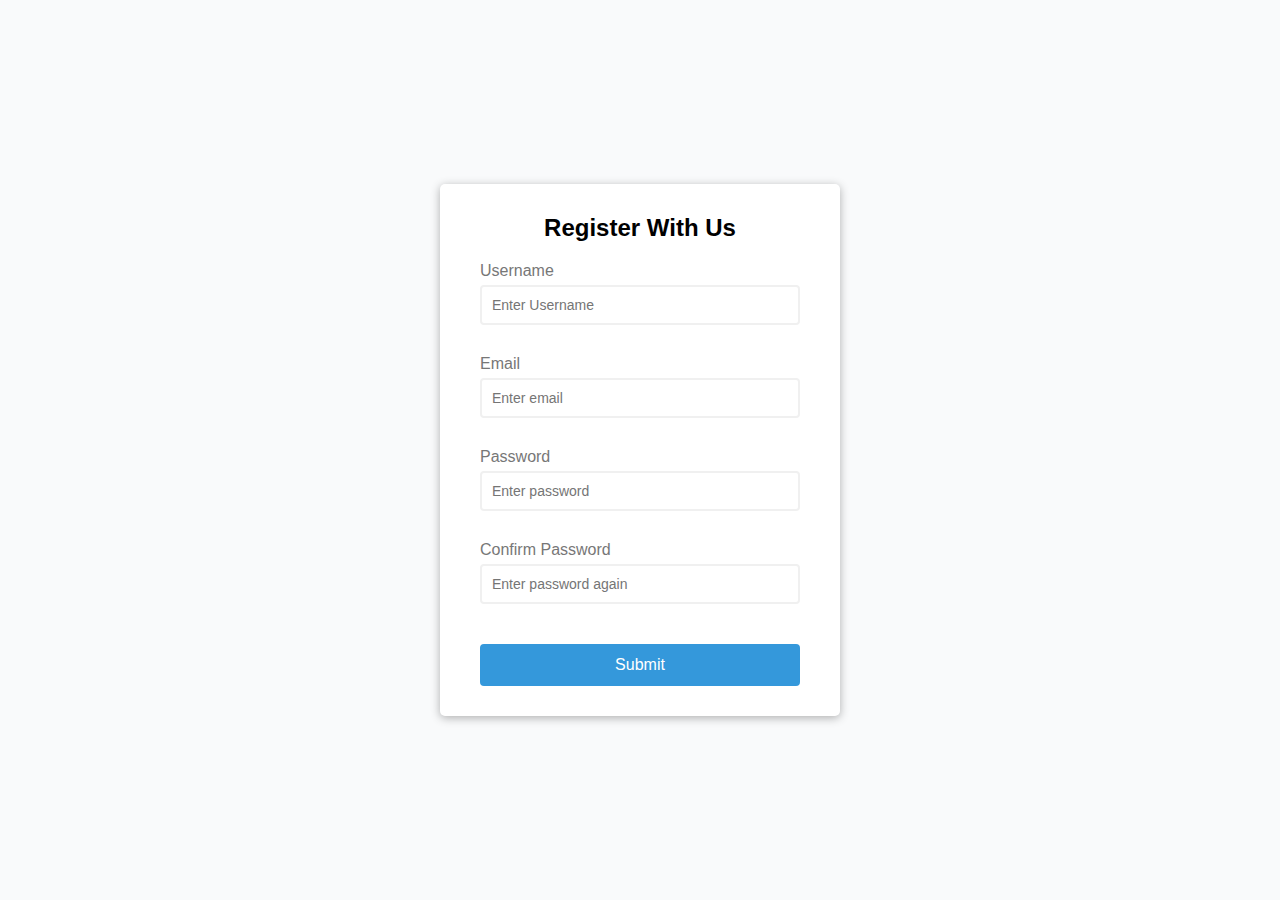
<file: 1-ProjectTemplate/index.html>
<!DOCTYPE html>
<html lang="en">
<head>
    <meta charset="UTF-8">
    <meta http-equiv="X-UA-Compatible" content="IE=edge">
    <meta name="viewport" content="width=device-width, initial-scale=1.0">
    <link rel="stylesheet" href="style.css">
    <title>Form Validator</title>
</head>
<body>
    <div class="container">
        <form id="form" class="form">
            <h2>Register With Us</h2>
            <div class="form-control">
                <label for="username">Username</label>
                <input type="text" id="username" placeholder="Enter Username">
                <small>Error Message</small>
            </div>
            <div class="form-control">
                <label for="email">Email</label>
                <input type="text" id="email" placeholder="Enter email">
                <small>Error Message</small>
            </div>
            <div class="form-control">
                <label for="password">Password</label>
                <input type="password" id="password" placeholder="Enter password">
                <small>Error Message</small>
            </div>
            <div class="form-control">
                <label for="password2">Confirm Password</label>
                <input type="password" id="password2" placeholder="Enter password again">
                <small>Error Message</small>
            </div>
            <button>Submit</button>
        </form>
    </div>

    <script src="script.js"></script>
</body>
</html>
</file>
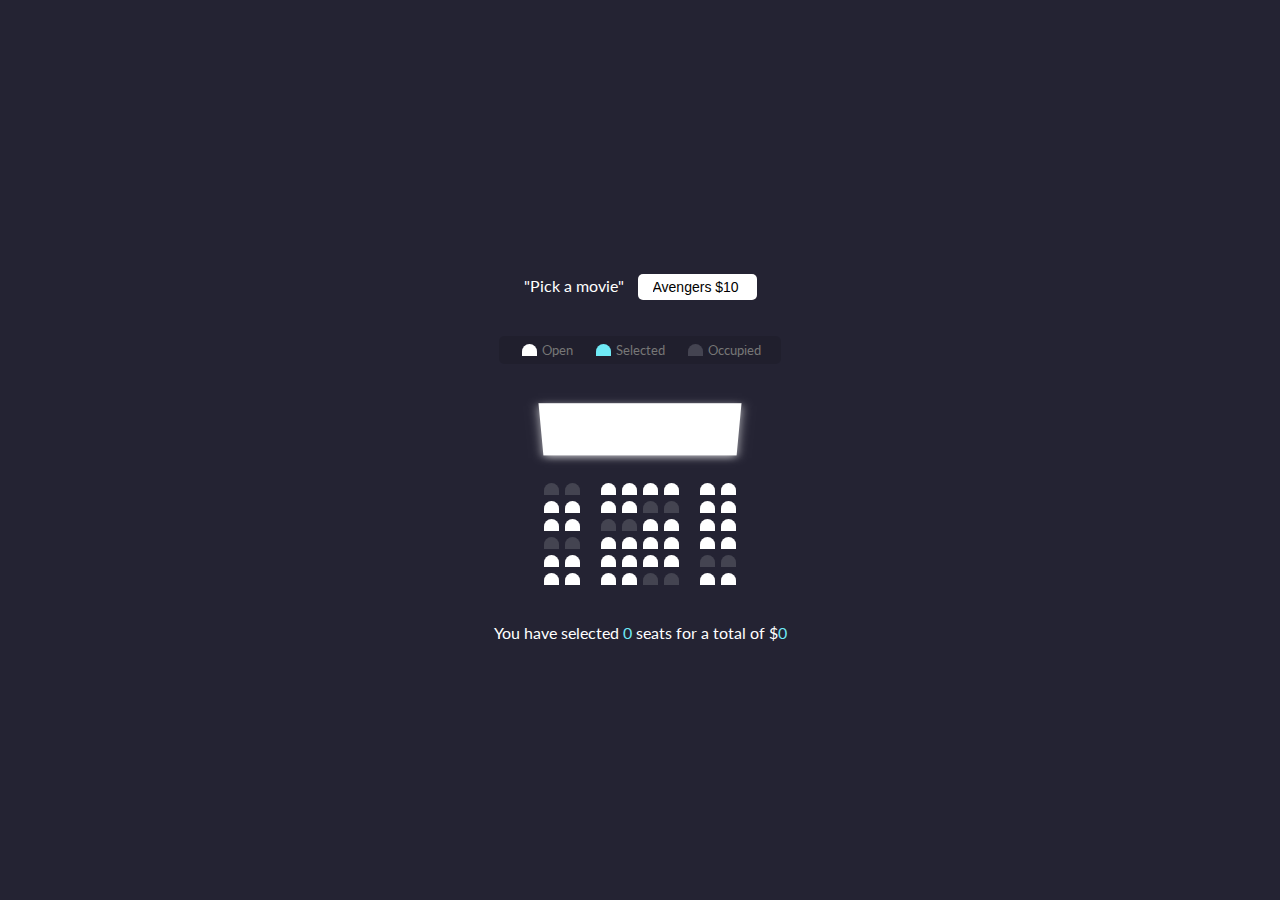
<file: seatSelector/index.html>
<!DOCTYPE html>
<html lang="en">
<head>
    <meta charset="UTF-8">
    <meta http-equiv="X-UA-Compatible" content="IE=edge">
    <meta name="viewport" content="width=device-width, initial-scale=1.0">
    <link rel="stylesheet" href="style.css">
    <title>Form Validator</title>
</head>
<body>
    <div class="movie-container">
        <label>"Pick a movie"</label>
        <select id="movie">
            <option value="10">Avengers $10</option>
            <option value="12">Star Wars $12</option>
            <option value="9">Toy Story $9</option>
            <option value="8">Lion King $8</option>
        </select>
    </div>

    <ul class="showcase">
        <li>
            <div class="seat"></div>
            <small>Open</small>
        </li>
        <li>
            <div class="seat selected"></div>
            <small>Selected</small>
        </li>
        <li>
            <div class="seat occupied"></div>
            <small>Occupied</small>
        </li>
    </ul>

    <div class="container">
        <div class="screen"></div>
        <div class="row">
            <div class="seat occupied"></div>
            <div class="seat occupied"></div>
            <div class="seat"></div>
            <div class="seat"></div>
            <div class="seat"></div>
            <div class="seat"></div>
            <div class="seat"></div>
            <div class="seat"></div>
        </div>
        <div class="row">
            <div class="seat"></div>
            <div class="seat"></div>
            <div class="seat"></div>
            <div class="seat"></div>
            <div class="seat occupied"></div>
            <div class="seat occupied"></div>
            <div class="seat"></div>
            <div class="seat"></div>
        </div>
        <div class="row">
            <div class="seat"></div>
            <div class="seat"></div>
            <div class="seat occupied"></div>
            <div class="seat occupied"></div>
            <div class="seat"></div>
            <div class="seat"></div>
            <div class="seat"></div>
            <div class="seat"></div>
        </div>
        <div class="row">
            <div class="seat occupied"></div>
            <div class="seat occupied"></div>
            <div class="seat"></div>
            <div class="seat"></div>
            <div class="seat"></div>
            <div class="seat"></div>
            <div class="seat"></div>
            <div class="seat"></div>
        </div>
        <div class="row">
            <div class="seat"></div>
            <div class="seat"></div>
            <div class="seat"></div>
            <div class="seat"></div>
            <div class="seat"></div>
            <div class="seat"></div>
            <div class="seat occupied"></div>
            <div class="seat occupied"></div>
        </div>
        <div class="row">
            <div class="seat"></div>
            <div class="seat"></div>
            <div class="seat"></div>
            <div class="seat"></div>
            <div class="seat occupied"></div>
            <div class="seat occupied"></div>
            <div class="seat"></div>
            <div class="seat"></div>
        </div>
    </div>

    <p>
        You have selected <span id="count">0</span> seats for a total of $<span id="total">0</span>
    </p>

    <script src="script.js"></script>
</body>
</html>
</file>
<file: 1-ProjectTemplate/style.css>
@import url("https://fonts.googleapis.com/css2?family=Montserrat:wght@500&family=Ubuntu:wght@300&display=swap");

:root {
  --success-color: #2ecc71;
  --error-color: #e74c3c;
}

* {
  box-sizing: border-box;
}

body {
  background-color: #f9fafb;
  font-family: "Open Sans", sans-serif;
  display: flex;
  align-items: center;
  justify-content: center;
  min-height: 100vh;
  margin: 0;
}

.container {
  background-color: #fff;
  border-radius: 5px;
  box-shadow: 0 2px 10px rgba(0, 0, 0, 0.3);
  width: 400px;
}

.form {
  padding: 30px 40px;
}

h2 {
  text-align: center;
  margin: 0 0 20px;
}

.form-control {
  margin-bottom: 10px;
  padding-bottom: 20px;
  position: relative;
}

.form-control label {
  color: #777;
  display: block;
  margin-bottom: 5px;
}

.form-control input {
  border: 2px solid #f0f0f0;
  border-radius: 4px;
  display: block;
  width: 100%;
  padding: 10px;
  font-size: 14px;
}

.form-control input:focus {
  outline: 0;
  border-color: #777;
}

.form-control.success input {
  border-color: var(--success-color);
}

.form-control.error input {
  border-color: var(--error-color);
}

.form-control small {
  color: var(--error-color);
  position: absolute;
  bottom: 0;
  left: 0;
  visibility: hidden;
}

.form-control.error small {
  visibility: visible;
}

.form button {
  cursor: pointer;
  background-color: #3498db;
  border: 2px solid #3498db;
  border-radius: 4px;
  color: #fff;
  display: block;
  font-size: 16px;
  padding: 10px;
  margin-top: 20px;
  width: 100%;
}
</file>
<file: seatSelector/style.css>
@import url("https://fonts.googleapis.com/css2?family=Lato&display=swap");

* {
  box-sizing: border-box;
}

body {
  background-color: #242333;
  color: #fff;
  display: flex;
  flex-direction: column;
  align-items: center;
  justify-content: center;
  height: 100vh;
  font-family: "Lato";
  margin: 0;
}

.movie-container {
  margin: 20px 0;
}

.movie-container select {
  background-color: #fff;
  border: 0;
  border-radius: 5px;
  font-size: 14px;
  margin-left: 10px;
  padding: 5px 15px 5px 15px;
  -moz-appearance: none;
  -webkit-appearance: none;
  appearance: none;
}

.seat {
  background-color: #fff;
  height: 12px;
  width: 15px;
  margin: 3px;
  border-top-left-radius: 10px;
  border-top-right-radius: 10px;
}

.seat.selected {
  background-color: #6feaf6;
}

.seat.occupied {
  background-color: #444451;
}

.seat:nth-of-type(2) {
  margin-right: 18px;
}

.seat:nth-of-type(6) {
  margin-right: 18px;
}

.seat:not(.occupied):hover {
  cursor: pointer;
  transform: scale(1.2);
}

.showcase .seat:not(.occupied):hover {
  cursor: default;
  transform: scale(1);
}

.showcase {
  background: rgba(0, 0, 0, 0.1);
  padding: 5px 10px;
  border-radius: 5px;
  color: #777;
  list-style-type: none;
  display: flex;
  justify-content: space-between;
}

.showcase li {
  display: flex;
  align-items: center;
  justify-content: center;
  margin: 0 10px;
}

.showcase li small {
  margin-left: 2px;
}

.row {
  display: flex;
}

.screen {
  background-color: #fff;
  height: 70px;
  width: 100%;
  margin: 15px 0;
  transform: rotateX(-45deg);
  box-shadow: 0 3px 10px rgba(255, 255, 255, 0.7);
}

.container {
  perspective: 1000px;
  margin-bottom: 30px;
}

p {
  margin: 5px 0;
}

p span {
  color: #6feaf6;
}
</file>
